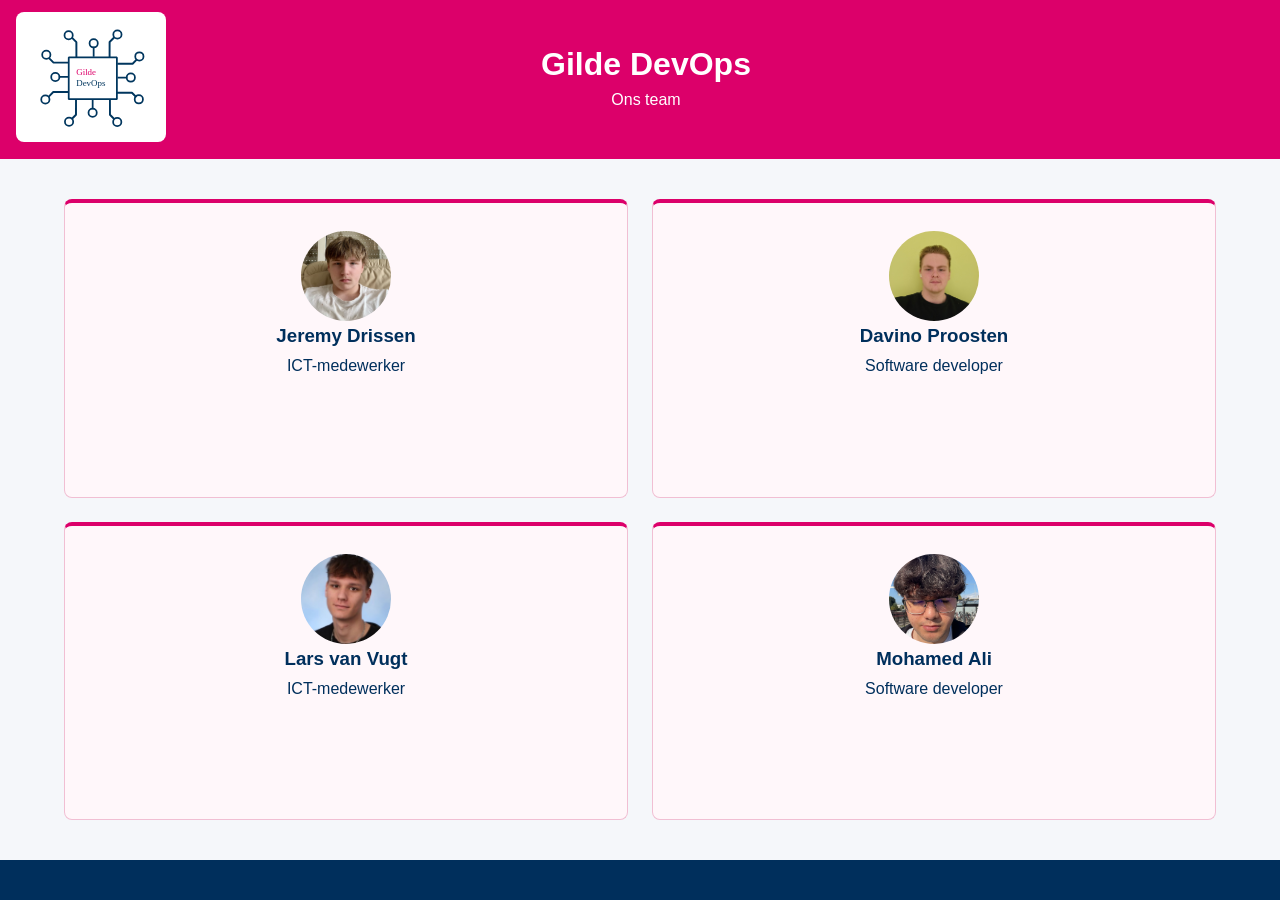
<file: smoelenboekHTML/index.html>
<!DOCTYPE html>
<html lang="nl">
<head>
    <meta charset="UTF-8">
    <meta name="viewport" content="width=device-width, initial-scale=1.0">
    <title>Gilde Smoelenboek</title>
    <link rel="stylesheet" href="style.css">
</head>
<body>
    <header class="pagina-kop">
        <img class="gilde-logo" src="gilde-logo.svg" alt="Gilde DevOps-logo">
        <div class="kop-tekst">
            <h1>Gilde DevOps</h1>
            <p>Ons team</p>
        </div>
    </header>
    <main class="profielen">
        <a href="jeremy.html" class="kaart-link kaart">
            <img src="jeremy.jpg" alt="Jeremy Drissen">
            <h3>Jeremy Drissen</h3>
            <p class="functie">ICT-medewerker</p>
        </a>
        <a href="davino.html" class="kaart-link kaart">
            <img src="GDavino.jpg" alt="Davino Proosten">
            <h3>Davino Proosten</h3>
            <p class="functie">Software developer</p>
        </a>
        <a href="lars.html" class="kaart-link kaart">
            <img src="lars.jpg" alt="Lars van Vugt">
            <h3>Lars van Vugt</h3>
            <p class="functie">ICT-medewerker</p>
        </a>
        <a href="mohamedali.html" class="kaart-link kaart">
            <img src="mohamedali.png" alt="Mohamed Ali">
            <h3>Mohamed Ali</h3>
            <p class="functie">Software developer</p>
        </a>
    </main>
    <footer class="pagina-footer"></footer>
</body>
</html>
</file>
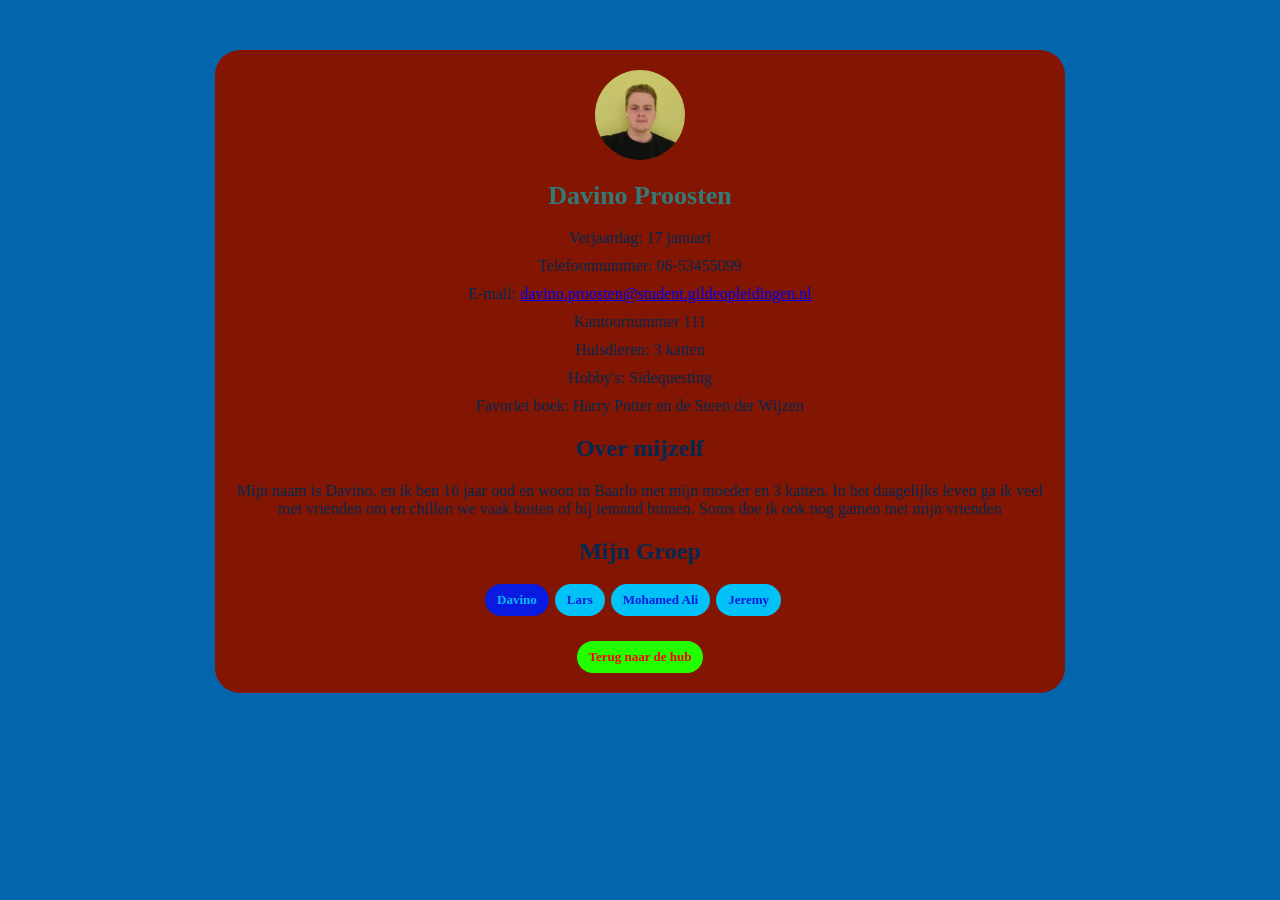
<file: smoelenboekHTML/davino.html>
<!DOCTYPE html>
<html lang="nl">
<head>
    <meta charset="UTF-8">
    <meta name="viewport" content="width=device-width, initial-scale=1.0">
    <title>Davino Proosten</title>
    <link rel="stylesheet" href="davino.css">
</head>
<body>

<main class="profiel-box">
    <img src="GDavino.jpg" alt="Foto van Davino Proosten">
    <h1>Davino Proosten</h1>
    <p>Verjaardag: 17 januari</p>
    <p>Telefoonnummer: 06-53455099</p>
    <p>E-mail: <a href="mailto:davino.proosten@student.gildeopleidingen.nl">davino.proosten@student.gildeopleidingen.nl</a></p>
    <p>Kantoornummer 111</p>
    <p>Huisdieren: 3 katten</p>
    <p>Hobby's: Sidequesting</p>
    <p>Favoriet boek: Harry Potter en de Steen der Wijzen</p>
    <h2>Over mijzelf</h2>
    <p>Mijn naam is Davino, en ik ben 16 jaar oud en woon in Baarlo met mijn moeder en 3 katten. In het daagelijks leven ga ik veel met vrienden om en chillen we vaak buiten of bij iemand binnen. Soms doe ik ook nog gamen met mijn vrienden</p>
   
    <h2>Mijn Groep</h2>
    <nav class="groep-links">
        <a href="Davino.html" class="actief">Davino</a>
        <a href="lars.html">Lars</a>
        <a href="mohamedali.html">Mohamed Ali</a>
        <a href="jeremy.html">Jeremy</a>
    </nav>
    <a href="index.html" class="terug-knop">Terug naar de hub</a>
</main>

</body>
</html>
</file>
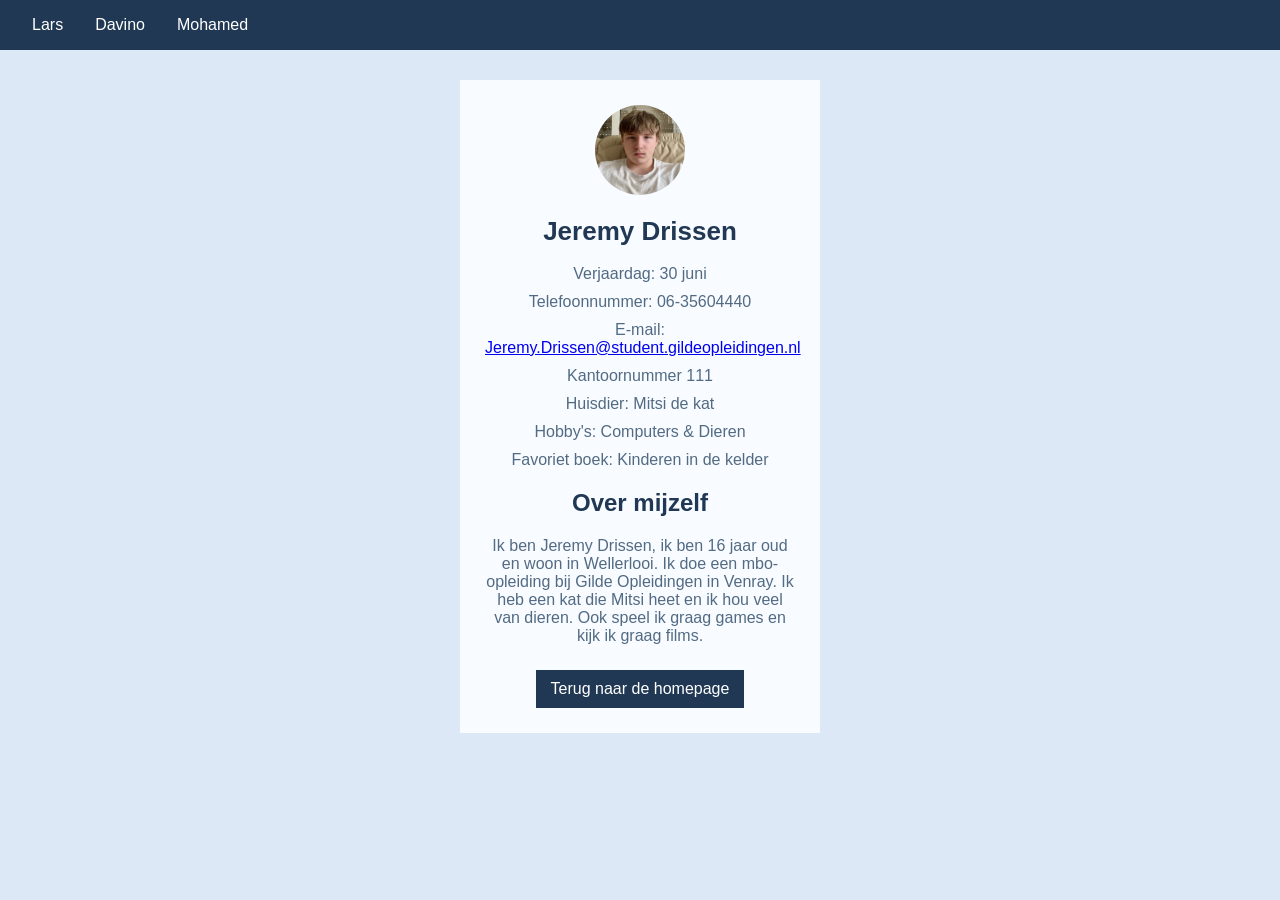
<file: smoelenboekHTML/jeremy.html>
<!DOCTYPE html>
<html lang="nl">
<head>
    <meta charset="UTF-8">
    <meta name="viewport" content="width=device-width, initial-scale=1.0">
    <title>Jeremy Drissen</title>
    <link rel="stylesheet" href="jeremy.css">
</head>
<body>

<nav class="profiel-navigatie" aria-label="Andere profielen">
    <a href="lars.html">Lars</a>
    <a href="davino.html">Davino</a>
    <a href="mohamedali.html">Mohamed</a>
</nav>

<main class="profiel-box">
    <img src="jeremy.jpg" alt="Foto van Jeremy Drissen">
    <h1>Jeremy Drissen</h1>
    <p>Verjaardag: 30 juni</p>
    <p>Telefoonnummer: 06-35604440</p>
    <p>E-mail: <a href="mailto:Jeremy.Drissen@student.gildeopleidingen.nl">Jeremy.Drissen@student.gildeopleidingen.nl</a></p>
    <p>Kantoornummer 111</p>
    <p>Huisdier: Mitsi de kat</p>
    <p>Hobby's: Computers & Dieren</p>
    <p>Favoriet boek: Kinderen in de kelder</p>
    <h2>Over mijzelf</h2>
    <p>Ik ben Jeremy Drissen, ik ben 16 jaar oud en woon in Wellerlooi. Ik doe een mbo-opleiding bij Gilde Opleidingen in Venray. Ik heb een kat die Mitsi heet en ik hou veel van dieren. Ook speel ik graag games en kijk ik graag films.</p>
    <a href="index.html" class="terug-knop">Terug naar de homepage</a>
</main>

</body>
</html>
</file>
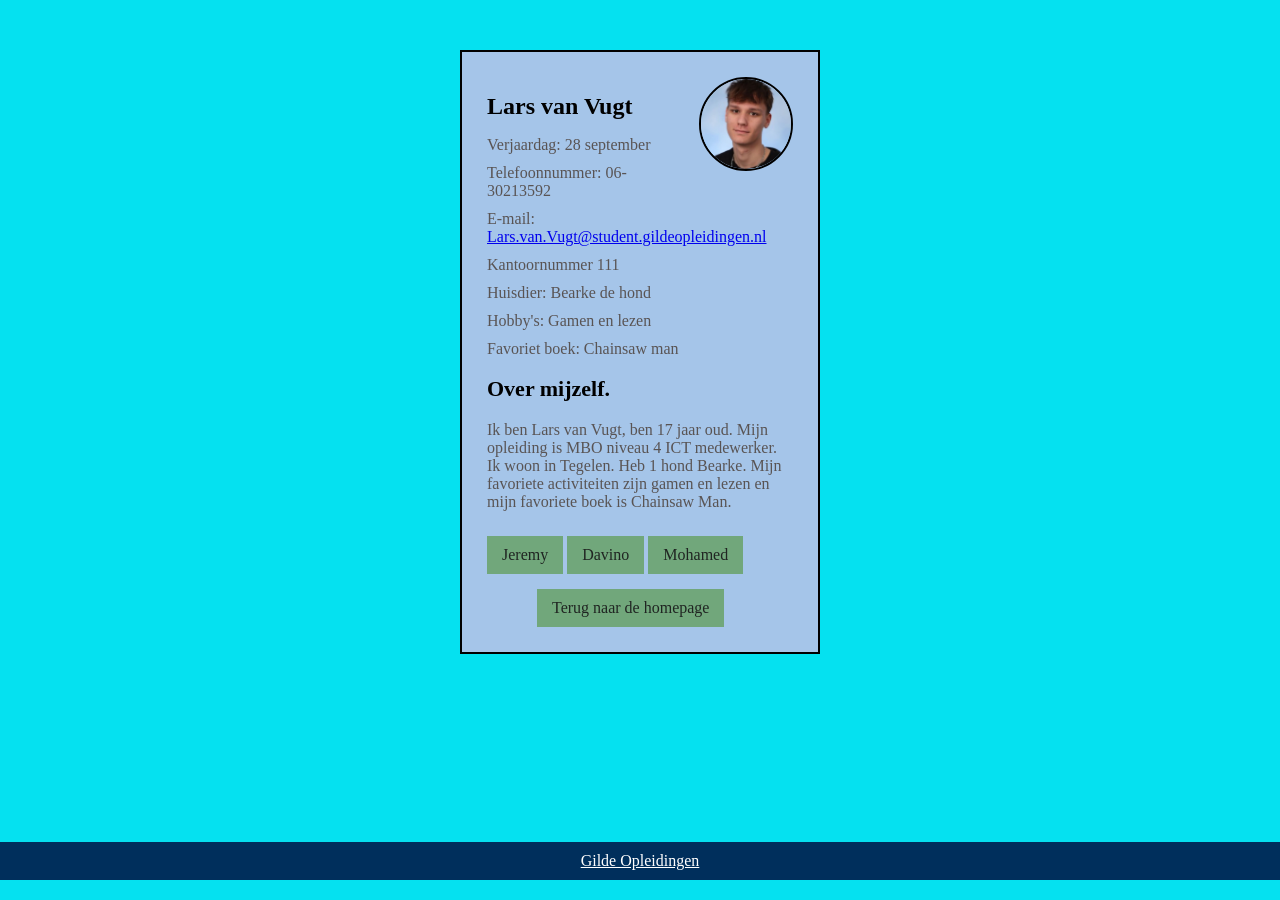
<file: smoelenboekHTML/lars.html>
<!DOCTYPE html>
<html lang="nl">
<head>
    <meta charset="UTF-8">
    <meta name="viewport" content="width=device-width, initial-scale=1.0">
    <title>Lars van Vugt</title>
    <link rel="stylesheet" href="lars.css">
</head>
<body>

<main class="profiel-box">
    <img src="lars.jpg" alt="Foto van Lars van Vugt">
    <h1>Lars van Vugt</h1>
    <p>Verjaardag: 28 september</p>
    <p>Telefoonnummer: 06-30213592</p>
    <p>E-mail: <a href="mailto:Lars.van.Vugt@student.gildeopleidingen.nl">Lars.van.Vugt@student.gildeopleidingen.nl</a></p>
    <p>Kantoornummer 111</p>
    <p>Huisdier: Bearke de hond</p>
    <p>Hobby's: Gamen en lezen</p>
    <p>Favoriet boek: Chainsaw man</p>
    <h2>Over mijzelf.</h2>
        <p>Ik ben Lars van Vugt, ben 17 jaar oud. Mijn opleiding is MBO niveau 4 ICT medewerker.
        Ik woon in Tegelen. Heb 1 hond Bearke. Mijn favoriete activiteiten zijn gamen en lezen en mijn
        favoriete boek is Chainsaw Man.</p>
    <nav aria-label="Andere teamleden">
        <a href="jeremy.html" class="collegas">Jeremy</a>
        <a href="davino.html" class="collegas">Davino</a>
        <a href="mohamedali.html" class="collegas">Mohamed</a>
    </nav>
    <a href="index.html" class="terug-knop">Terug naar de homepage</a>

</main>
        <footer class="pagina-footer">
            <a href="https://www.gildeopleidingen.nl">Gilde Opleidingen</a>
        </footer>
</body>
</html>
</file>
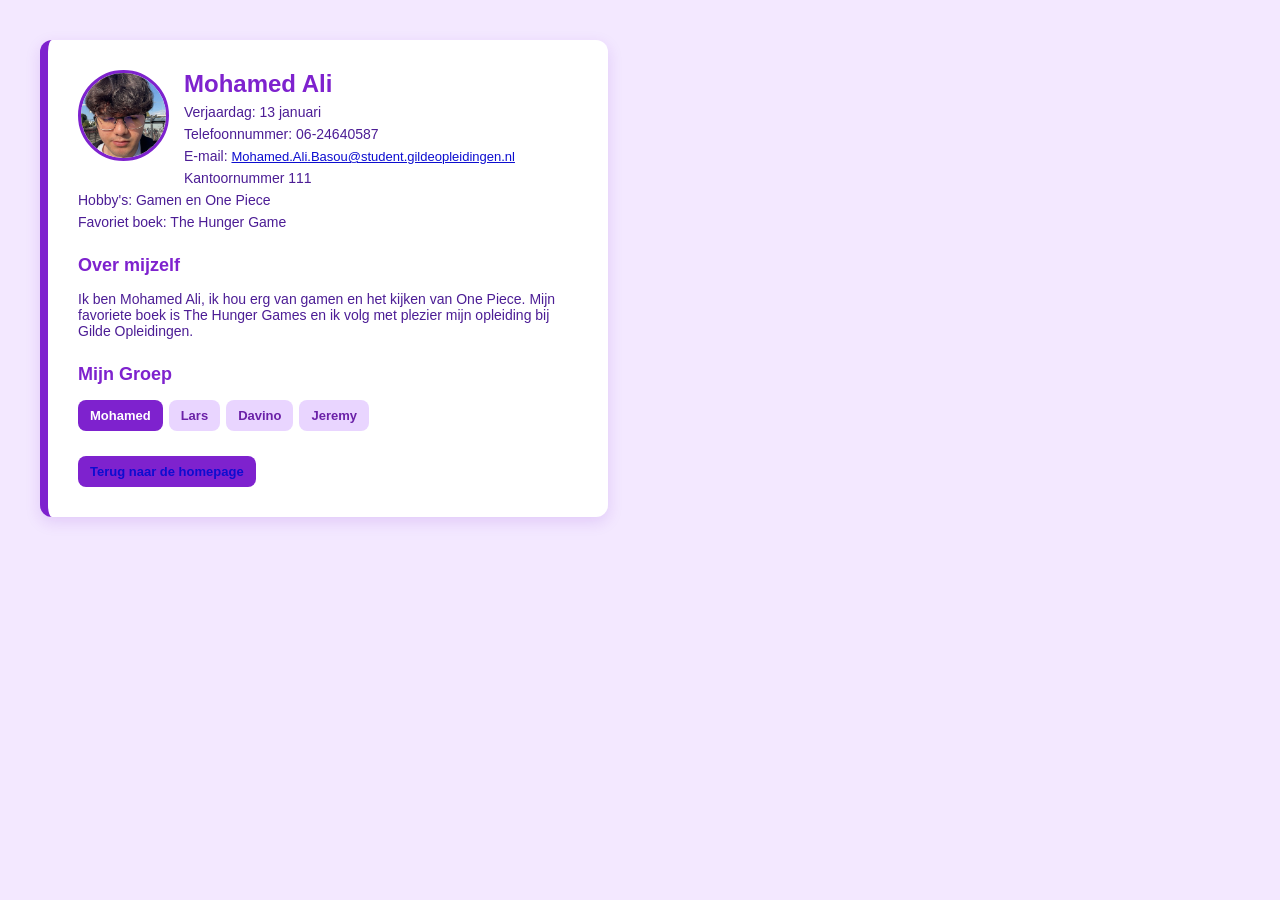
<file: smoelenboekHTML/mohamedali.html>
<!DOCTYPE html>
<html lang="nl">
<head>
    <meta charset="UTF-8">
    <meta name="viewport" content="width=device-width, initial-scale=1.0">
    <title>Mohamed Ali</title>
    <link rel="stylesheet" href="mohamedali.css">
</head>
<body>

<main class="profiel-box">
    <img src="mohamedali.png" alt="Foto van Mohamed Ali">
    <h1>Mohamed Ali</h1>
    <p>Verjaardag: 13 januari</p>
    <p>Telefoonnummer: 06-24640587</p>
    <p>E-mail: <a href="mailto:Mohamed.Ali.Basou@student.gildeopleidingen.nl">Mohamed.Ali.Basou@student.gildeopleidingen.nl</a></p>
    <p>Kantoornummer 111</p>
    <p>Hobby's: Gamen en One Piece</p>
    <p>Favoriet boek: The Hunger Game</p>
    
    <h2>Over mijzelf</h2>
    <p>Ik ben Mohamed Ali, ik hou erg van gamen en het kijken van One Piece. Mijn favoriete boek is The Hunger Games en ik volg met plezier mijn opleiding bij Gilde Opleidingen.</p>

    <h2>Mijn Groep</h2>
    <nav class="groep-links">
        <a href="mohamedali.html" class="actief">Mohamed</a>
        <a href="lars.html">Lars</a>
        <a href="davino.html">Davino</a>
        <a href="jeremy.html">Jeremy</a>
    </nav>

    <a href="index.html" class="terug-knop">Terug naar de homepage</a>
</main>

</body>
</html>
</file>
<file: smoelenboekHTML/style.css>
* {
    box-sizing: border-box;
}

body {
    display: flex;
    flex-direction: column;
    min-height: 100vh;
    margin: 0;
    color: #002F5C;
    background: #f5f7fa;
    font-family: Arial, sans-serif;
    text-align: center;
}

.pagina-kop {
    display: flex;
    align-items: center;
    gap: 12px;
    padding: 12px 16px;
    color: #fff;
    background: #DC006A;
    border-bottom: 5px solid #DC006A;
}

.gilde-logo {
    width: 150px;
    height: 130px;
    padding: 4px;
    object-fit: cover;
    object-position: top center;
    background: #fff;
    border-radius: 8px;
}

.kop-tekst { flex: 1; padding-right: 150px; }
h1, .kaart h3 { margin: 0; }
h1 { font-size: 32px; }
.pagina-kop p { margin: 8px 0 0; }

.profielen {
    display: grid;
    grid-template-columns: repeat(2, minmax(0, 1fr));
    flex: 1;
    gap: 24px;
    width: 100%;
    max-width: 1200px;
    margin: 40px auto;
    padding: 0 24px;
}

.kaart-link { display: block; color: #002F5C; text-decoration: none; }
.kaart-link:focus { outline: none; }

.kaart {
    padding: 28px 20px;
    background: #fff7fa;
    border: 1px solid #f1bfd3;
    border-top: 4px solid #DC006A;
    border-radius: 8px;
}

.kaart img {
    width: 90px;
    height: 90px;
    border-radius: 50%;
    object-fit: cover;
}

.kaart .functie { margin: 10px 0 0; color: #002F5C; font-size: 16px; }
.pagina-footer { padding: 20px; color: #fff; background: #002F5C; }

@media (max-width: 600px) {
    .pagina-kop { gap: 8px; padding: 10px 12px; }
    .gilde-logo { width: 105px; height: 95px; }
    .kop-tekst { padding-right: 105px; }
    h1 { font-size: 22px; }
    .kaart { padding: 10px 4px; }
    .kaart h3 { font-size: 12px; overflow-wrap: anywhere; }
    .kaart .functie { font-size: 10px; }
    .kaart img { width: 48px; height: 48px; }
}
</file>
<file: smoelenboekHTML/davino.css>
body {
    margin: 0;
    padding: 20px;
    background: #0465af;
    color: #012952;
    font-family: times new roman, sans-serif;
    text-align: center;
}

.profiel-box {
    box-sizing: border-box;
    max-width: 850px;
    margin: 30px auto;
    padding: 20px;
    background: #821602;
    border-radius: 25px;

}

.profiel-box img {
    width: 90px;
    height: 90px;
    border-radius: 50%;
    object-fit: cover;
}

.profiel-box h1 {
    color: #347a79;
    font-size: 26px;
}

.profiel-box p {
    margin: 10px 0;
}

.terug-knop {
    display: inline-block;
    margin-top: 15px;
    padding: 10px 15px;
    background: #17324d;
    color: #01c1f7;
    text-decoration: none;
}

.groep-links {
    display: flex;
    flex-wrap: wrap;
    gap: 6px;
    margin: 15px 250px;
}

.groep-links a, .terug-knop {
    display: inline-block;
    padding: 8px 12px;
    background: #01c1f7;
    color: #091be1;
    text-decoration: none;
    font-size: 13px;
    font-weight: bold;
    border-radius: 50px;
}

.groep-links a:hover, .groep-links a.actief, .terug-knop:hover {
    background: #091be1;
    color: #01c1f7;
}

.terug-knop {
    background: #22ff00; 
    color: #f70101;
    margin-top: 10px;
   
}
</file>
<file: smoelenboekHTML/jeremy.css>
body {
    margin: 0;
    padding: 20px;
    background: #dce8f5;
    color: #203854;
    font-family: Arial, sans-serif;
    text-align: center;
}

.profiel-navigatie {
    display: flex;
    gap: 8px;
    margin: -20px -20px 20px;
    padding: 8px 20px;
    background: #203854;
}

.profiel-navigatie a {
    padding: 8px 12px;
    color: white;
    text-decoration: none;
}

.profiel-navigatie a:hover {
    background: #526b83;
}

.profiel-box {
    box-sizing: border-box;                                                                                                                               
    max-width: 360px;
    margin: 30px auto;
    padding: 25px;
    background: #f8fbff;
}

.profiel-box img {
    width: 90px;
    height: 90px;
    border-radius: 50%;
    object-fit: cover;
}

.profiel-box h1 {
    font-size: 26px;
}

.profiel-box p {
    margin: 10px 0;
    color: #526b83;
}

.terug-knop {
    display: inline-block;
    margin-top: 15px;
    padding: 10px 15px;
    background: #203854;
    color: white;
    text-decoration: none;
}
</file>
<file: smoelenboekHTML/lars.css>
body {
    box-sizing: border-box;
    display: flex;
    flex-direction: column;
    min-height: 100vh;
    margin: 0;
    padding: 20px;
    background: #05e1f0;
    color: #000000;
    font-family: Georgia, serif;
    text-align: left;
}

.profiel-box {
    box-sizing: border-box;
    max-width: 360px;
    margin: 30px auto;
    padding: 25px;
    background: #a5c5e9;
    border: 2px solid #000;
}

.profiel-box img {
    float: right;
    width: 90px;
    height: 90px;
    margin: 0 0 10px 15px;
    border: 2px solid #000;
    border-radius: 50%;
    object-fit: cover;
    object-position: center;
}

.profiel-box h1 {
    color: #000000;
    font-size: 24px;
}

.profiel-box p {
    margin: 10px 0;
    color: #595454;
}

.profiel-box h2 {
    font-size: 22px;
}

.terug-knop {
    display: inline-block;
    margin-top: 15px;
    margin-left: 50px;
    padding: 10px 15px;
    background: #71a77b;
    color: #202522;
    text-decoration: none;
}

.collegas {
    display: inline-block;
    margin-top: 15px;
    padding: 10px 15px;
    background: #71a77b;
    color: #202522;
    text-decoration: none;
}

.pagina-footer {
    padding: 10px;
    margin-top: auto;
    margin-right: -20px;
    margin-left: -20px;
    background-color: #002F5C;
    color: #ffffff;
    text-align: center;
}

.pagina-footer a {
    color: #ffffff;
}
</file>
<file: smoelenboekHTML/mohamedali.css>
body {
    margin: 0;
    padding: 40px;
    background: #f3e8ff; 
    color: #4c1d95;
    font-family: Arial, sans-serif;
    text-align: left; 
}

.profiel-box {
    max-width: 500px;
    padding: 30px;
    background: #ffffff;
    border-radius: 12px; 
    box-shadow: 0 5px 15px rgba(126, 34, 206, 0.15); 
    border-left: 8px solid #7e22ce; 
}

.profiel-box img {
    width: 85px;
    height: 85px;
    border-radius: 50%; 
    object-fit: cover;
    border: 3px solid #7e22ce; 
    float: left; 
    margin-right: 15px;
    margin-bottom: 10px;
}

.profiel-box h1 { font-size: 24px; color: #7e22ce; margin: 0 0 5px 0; }
.profiel-box h2 { font-size: 18px; color: #7e22ce; margin-top: 25px; clear: both; }

.profiel-box p {
    margin: 6px 0;
    font-size: 14px;
}

.profiel-box a {
    color: #0d0dd0;
    font-size: 13px;
    word-break: break-all; 
}

.groep-links {
    display: flex;
    flex-wrap: wrap;
    gap: 6px;
    margin: 15px 0;
}

.groep-links a, .terug-knop {
    display: inline-block;
    padding: 8px 12px;
    background: #e9d5ff;
    color: #6b21a8;
    text-decoration: none;
    font-size: 13px;
    font-weight: bold;
    border-radius: 8px;
}

.groep-links a:hover, .groep-links a.actief, .terug-knop:hover {
    background: #7e22ce;
    color: #ffffff;
}

.terug-knop {
    background: #7e22ce; 
    color: #ffffff;
    margin-top: 10px;
}
</file>
